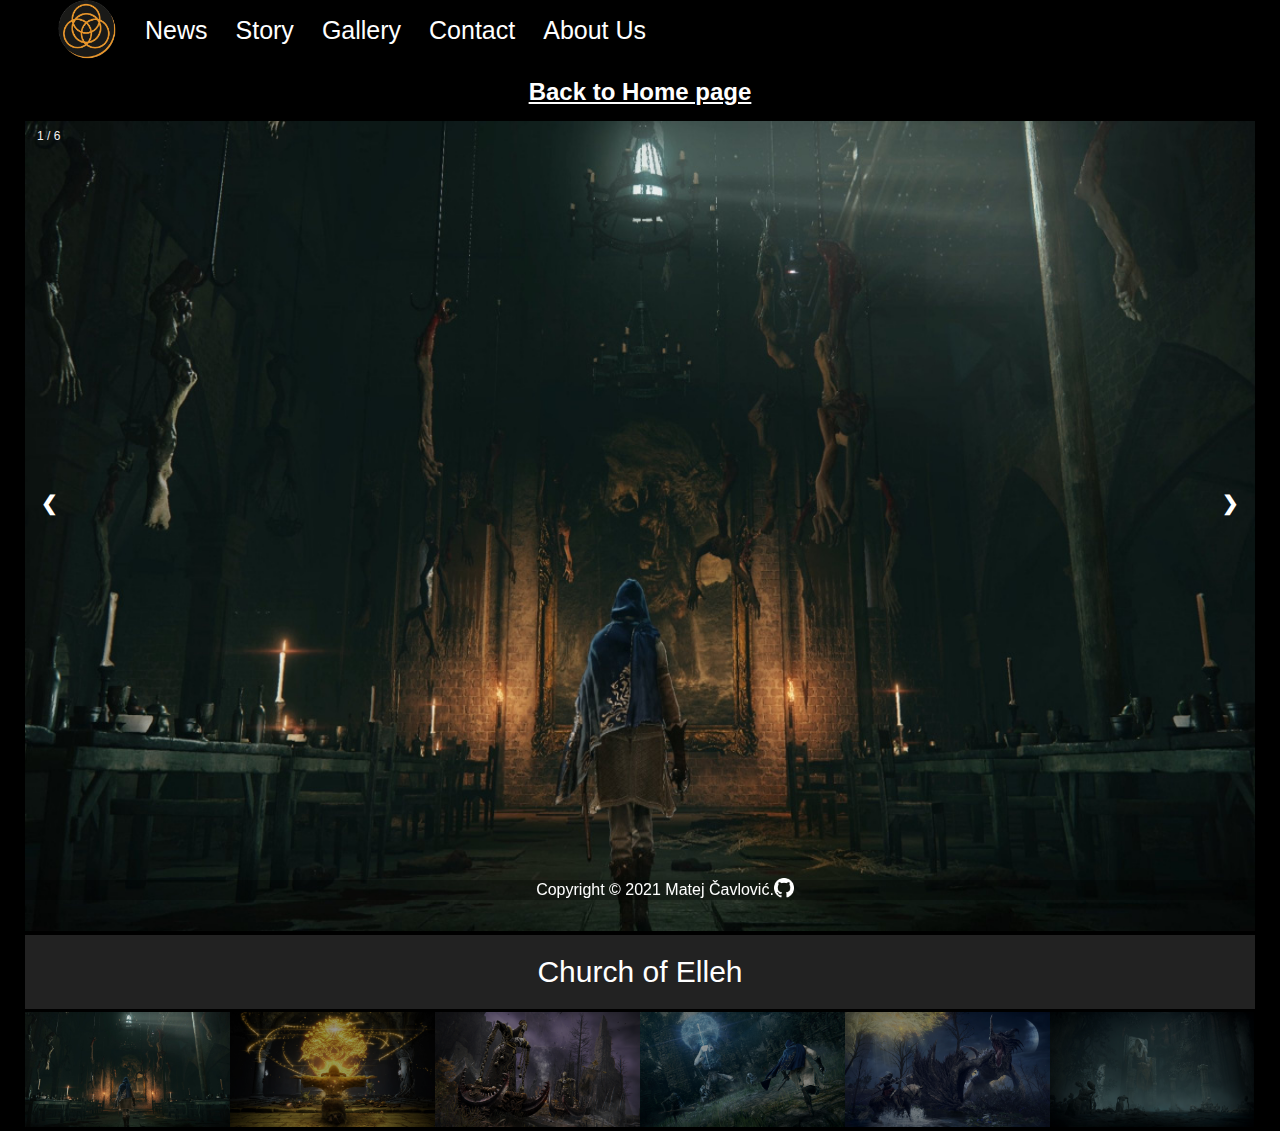
<file: Projektni WEB/gallery.html>
<!DOCTYPE html>
<html lang="en">
<head>
	<!-- meta elements -->	
    <title>Elden Ring</title>
    <meta name="viewport" content="width=device-width; initial-scale=1.0; maximum-scale=1.0; user-scalable=0;">
    <meta http-equiv="content-type" content="text/html; charset=UTF-8">
    <meta name="description" content="Projektni zadatak">
    <meta name="keywords" content="Elden Ring RPG FANTASY FromSoftware DS Dark Souls 3 2 1 ">
    <meta name="author" content="Matej Čavlović">
    <meta name="viewport" content="width=device-width, initial-scale=1">
    <link rel="shortcut icon" type="image/x-icon" href="images/title.png">
    <link rel="stylesheet" href="style.css">
    
</head>

<body>
    <nav id='menu' style="z-index: 2;">
        <input type='checkbox' id='responsive-menu' onclick='updatemenu()'><label></label>
        <ul>
            <li><a href='index.html'> <img src="images/logo.png" style="height: 60px; width: 60px; " class="imglogo"></div></a></li>
            <li><a href='index.html#News'>News</a></li>
            <li><a href='index.html#Story'>Story</a></li>
            <li><a href='index.html#Gallery'>Gallery</a></li>
            <li><a href='index.html#Contact'>Contact</a></li>
            <li><a href='index.html#About'>About us</a></li>
        </ul>
    </nav>

    <main>
    <br>
<h2 style="text-align:center; padding-bottom: 15px;"><a href="index_.html">Back to Home page</a></h2>

<div class="container">
    <div class="mySlides">
        <div class="numbertext">1 / 6</div>
            <img src="images/er5.jpg" style="width:100%">
    </div>
    
    <div class="mySlides">
    <div class="numbertext">2 / 6</div>
        <img src="images/er4.jpg" style="width:100%">
    </div>
    
    <div class="mySlides">
    <div class="numbertext">3 / 6</div>
        <img src="images/er3.jpg" style="width:100%">
    </div>
    
    <div class="mySlides">
    <div class="numbertext">4 / 6</div>
        <img src="images/er2.jpg" style="width:100%">
    </div>
    
    <div class="mySlides">
    <div class="numbertext">5 / 6</div>
        <img src="images/er1.jpg" style="width:100%">
    </div>
    
    <div class="mySlides">
    <div class="numbertext">6 / 6</div>
        <img src="images/er6.jpg" style="width:100%">
    </div>
    
    <a class="prev" onclick="plusSlides(-1)">❮</a>
    <a class="next" onclick="plusSlides(1)">❯</a>

    <div class="caption-container">
        <p id="caption"></p>
    </div>

    <div class="row">
        <div class="column">
            <img class="demo cursor" src="images/er5.jpg" style="width:100%" onclick="currentSlide(1)" alt="Church of Elleh">
        </div>
        <div class="column">
            <img class="demo cursor" src="images/er4.jpg" style="width:100%" onclick="currentSlide(2)" alt="Firelink Shrine">
        </div>
        <div class="column">
            <img class="demo cursor" src="images/er3.jpg" style="width:100%" onclick="currentSlide(3)" alt="Boss the Guardian of a Castle">
        </div>
        <div class="column">
            <img class="demo cursor" src="images/er2.jpg" style="width:100%" onclick="currentSlide(4)" alt="Caster Boss">
        </div>
        <div class="column">
            <img class="demo cursor" src="images/er1.jpg" style="width:100%" onclick="currentSlide(5)" alt="New mount system Boss fight">
        </div>
        <div class="column">
            <img class="demo cursor" src="images/er6.jpg" style="width:100%" onclick="currentSlide(6)" alt="High Lord Wolnir">
        </div>
    </div>

    <script>
    var slideIndex = 1;
    showSlides(slideIndex);

    function plusSlides(n) {
        showSlides(slideIndex += n);
    }

    function currentSlide(n) {
        showSlides(slideIndex = n);
    }

    function showSlides(n) {
        var i;
        var slides = document.getElementsByClassName("mySlides");
        var dots = document.getElementsByClassName("demo");
        var captionText = document.getElementById("caption");
        if (n > slides.length) {slideIndex = 1}
        if (n < 1) {slideIndex = slides.length}
        for (i = 0; i < slides.length; i++) {
            slides[i].style.display = "none";
        }
        for (i = 0; i < dots.length; i++) {
            dots[i].className = dots[i].className.replace(" active", "");
        }
        slides[slideIndex-1].style.display = "block";
        dots[slideIndex-1].className += " active";
        captionText.innerHTML = dots[slideIndex-1].alt;
    }
    </script>

    </main>
    <footer>
        Copyright &copy; 2021 Matej Čavlović.
        <a href="https://github.com/Glumyork" target="_blank"><img src="images/github.png" style="height: 20px; width: auto;" title="Github" alt="Github"></a>
        </footer>

</body>

</html>
</file>
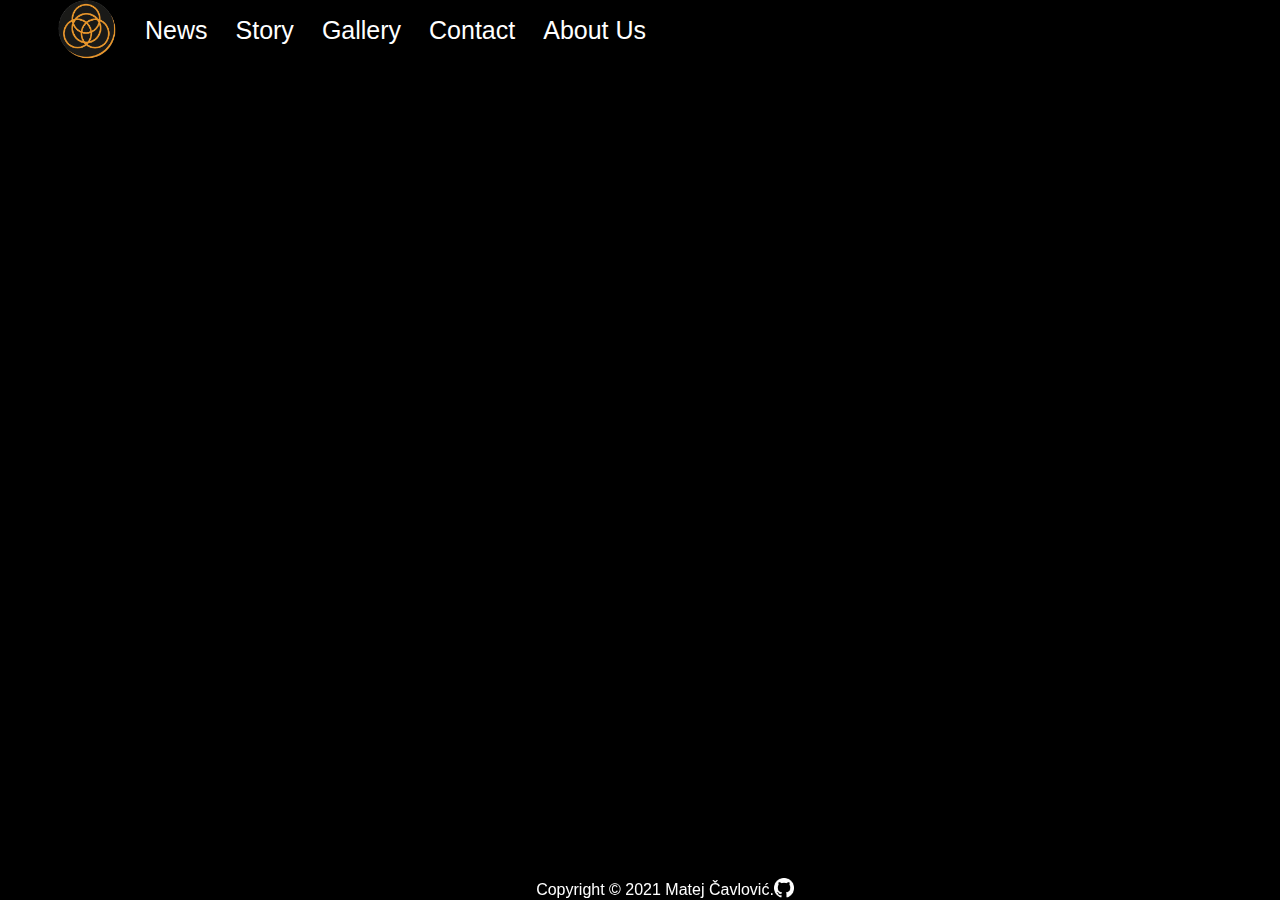
<file: Projektni WEB/news.html>
<!DOCTYPE html>
<html lang="en">
<head>	
    <title>Elden Ring</title>
    <meta name="viewport" content="width=device-width; initial-scale=1.0; maximum-scale=1.0; user-scalable=0;">
    <meta http-equiv="content-type" content="text/html; charset=UTF-8">
    <meta name="description" content="Projektni zadatak">
    <meta name="keywords" content="Elden Ring RPG FANTASY FromSoftware DS Dark Souls 3 2 1 ">
    <meta name="author" content="Matej Čavlović">
    <meta name="viewport" content="width=device-width, initial-scale=1">
    <link rel="shortcut icon" type="image/x-icon" href="images/title.png">
    <link rel="stylesheet" href="style.css">
    
</head>

<body>
    <nav id='menu' style="z-index: 2;">
        <input type='checkbox' id='responsive-menu' onclick='updatemenu()'><label></label>
        <ul>
            <li><a href='index.html'> <img src="images/logo.png" style="height: 60px; width: 60px; " class="imglogo"></div></a></li>
            <li><a href='index.html#News'>News</a></li>
            <li><a href='index.html#Story'>Story</a></li>
            <li><a href='gallery.html'>Gallery</a></li>
            <li><a href='index.html#Contact'>Contact</a></li>
            <li><a href='index.html#About'>About us</a></li>
        </ul>
    </nav>

    <main>
        <iframe class="countdown" src="https://elden-ring-countdown.netlify.app/" style="position:fixed; top:60px; left:0; bottom:0; right:0; width:100%; height:100%; border:none; margin:0; padding:0; overflow:hidden; z-index: 1;" ></iframe>


    </main>
    <footer>
        Copyright &copy; 2021 Matej Čavlović.
        <a href="https://github.com/Glumyork" target="_blank"><img src="images/github.png" style="height: 20px; width: auto;" title="Github" alt="Github"></a>
    </footer>
</body>

</html>
</file>
<file: Projektni WEB/style.css>
* {
    margin: 0;
    padding: 0;
    font-family: Arial, Helvetica, sans-serif;
    color: white;
    box-sizing: border-box;
}

body {
    background-color: black;
    margin: 0 25px;
}

/*HEADER*/
/*#region*/

header {
    display: flex;
    flex-direction: column;
}

header video {
    overflow: hidden;
    width: 100%;
    height: 85%;
    bottom: 0;
}

header .video_overlay {
    position: absolute;
    background-color: rgba(0, 0, 0, 0.25);
    padding: 10px;
    bottom: 10px;
    z-index: 1;
    padding-left: 50px;
}

#myBtn {
    width: 200px;
    font-size: 18px;
    padding: 10px;
    border: none;
    background: #000;
    color: #fff;
    cursor: pointer;
}

#myBtn:hover {
    background: #ddd;
    color: black;
}

/*#endregion*/

/*NAVBAR*/
/*#region*/
#menu {
    top: 0;
    position: sticky;
    background: #000000;
    color: #fff;
    height: 60px;
    padding-left: 18px;
    border-radius: 0px;
}
#menu ul,
#menu li {
    margin: 0 auto;
    padding: 0;
    list-style: none;
}

#menu li a img {
    display: block;
    margin: auto;
}

#menu ul {
    width: 100%;
}
#menu li {
    float: left;
    display: inline;
    position: relative;
}
#menu a {
    display: block;
    line-height: 60px;
    padding: 0 14px;
    text-decoration: none;
    color: #ffffff;
    font-size: 25px;
    text-transform: capitalize;
}
#menu a.dropdown-arrow:after {
    content: "\23F7";
    margin-left: 5px;
}
#menu li a:hover {
    color: #050300;
    background: #f2f2f2;
}
#menu input {
    display: none;
    margin: 0;
    padding: 0;
    height: 60px;
    width: 100%;
    opacity: 0;
    cursor: pointer;
}
#menu label {
    display: none;
    line-height: 60px;
    text-align: center;
    position: absolute;
    left: 35px;
}
#menu label:before {
    font-size: 1.6em;
    content: "\2261";
    margin-left: 20px;
}
#menu ul.sub-menus {
    height: auto;
    overflow: hidden;
    width: 170px;
    background: #000000;
    position: absolute;
    z-index: 99;
    display: none;
}
#menu ul.sub-menus li {
    display: block;
    width: 100%;
}
#menu ul.sub-menus a {
    color: #000000;
    font-size: 16px;
}
#menu li:hover ul.sub-menus {
    display: block;
}
#menu ul.sub-menus a:hover {
    background: #ffffff;
    color: #000000;
}

/*#endregion*/

/*MAIN*/
/*#region*/
.sekcija {
    width: 100%;
    height: 90vh;
}

.sekcija .news_coming{
    display: flex;
    flex-direction: column;
}

.sekcija .news_coming img{
    width: 50%;
    height: auto;
}

.sekcija_story figure {
    float: right;
    padding-left: 15px;
}

.sekcija_story figure img {
    border-radius: 25px;
    border: white solid 1px;
}

.sekcija_story p {
    padding-top: 15px;
    font-size: 22px;
}


.sekcija_about p {
    padding-top: 15px;
    font-size: 22px;
}

.sekcija_about figure {
    float: right;
    padding-left: 15px;
}

.sekcija_about figure img {
    border-radius: 25px;
    border: white solid 1px;
}

/*#endregion*/

/*GALLERY*/
/*#region*/

.container {
    position: relative;
}

.mySlides {
    display: none;
    width: 100%;
    height: auto;
}

.mySlides img {
    height: 90vh;
    width: auto;
}

.cursor {
    cursor: pointer;
}

.prev,
.next {
    cursor: pointer;
    position: absolute;
    top: 40%;
    width: auto;
    padding: 16px;
    margin-top: -50px;
    color: white;
    font-weight: bold;
    font-size: 20px;
    border-radius: 0 3px 3px 0;
    user-select: none;
    -webkit-user-select: none;
}

.next {
    right: 0;
    border-radius: 3px 0 0 3px;
}

.prev:hover,
.next:hover {
    background-color: rgba(0, 0, 0, 0.8);
}

.numbertext {
    color: #f2f2f2;
    font-size: 12px;
    padding: 8px 12px;
    position: absolute;
    top: 0;
}

.caption-container {
    text-align: center;
    background-color: #222;
    padding: 20px;
    color: white;
    font-size: 30px;
    margin-bottom: 3px;
}

.row:after {
    content: "";
    display: table;
    clear: both;
}

.column {
    float: left;
    width: 16.66%;
}

.demo {
    opacity: 0.6;
}

.active,
.demo:hover {
    opacity: 1;
}
/*#endregion*/

/*CONTACT form*/
/*#region*/
.contact_map {
    margin: 50px auto;
    width: 70%;
    height: 70vh;
    border-radius: 10px;
}

.contact_flex {
    display: flex;
}

form {
    margin: auto;
    width: 550px;
    display: flex;
    flex-direction: column;
}

form label {
    color: white;
    font-size: 20px;
    margin-bottom: 10px;
}

input[type="text"],
input[type="email"],
select {
    font-size: 20px;
    padding: 15px;
    margin-bottom: 10px;
}

select option {
    color: black;
}

textarea {
    width: 100%;
    height: 20vh;
    margin-bottom: 50px;
    resize: none;
}
/*#endregion*/

/*FOOTER*/
/*#region*/

footer {
    position: fixed;
    background-color: rgba(0, 0, 0, 0.25);
    flex-shrink: 0;
    bottom: 0;
    width: 100%;
    height: 20px;
    padding: 0.25rem;
    display: flex;
    justify-content: center;
    align-items: center;
    align-content: center;
    color: white;
}

/*#endregion*/
/*RESPONSIVE*/
@media screen and (max-width: 800px) {
    #menu {
        position: relative;
    }
    #menu ul {
        background: #111;
        position: absolute;
        top: 100%;
        right: 0;
        left: 0;
        z-index: 3;
        height: auto;
        display: none;
    }
    #menu ul.sub-menus {
        width: 100%;
        position: static;
    }
    #menu ul.sub-menus a {
        padding-left: 30px;
    }
    #menu li {
        display: block;
        float: none;
        width: auto;
    }
    #menu input,
    #menu label {
        position: absolute;
        top: 0;
        left: 0;
        display: block;
    }
    #menu input {
        z-index: 4;
    }
    #menu input:checked + label {
        color: white;
    }
    #menu input:checked + label:before {
        content: "\00d7";
    }
    #menu input:checked ~ ul {
        display: block;
    }
}
</file>
